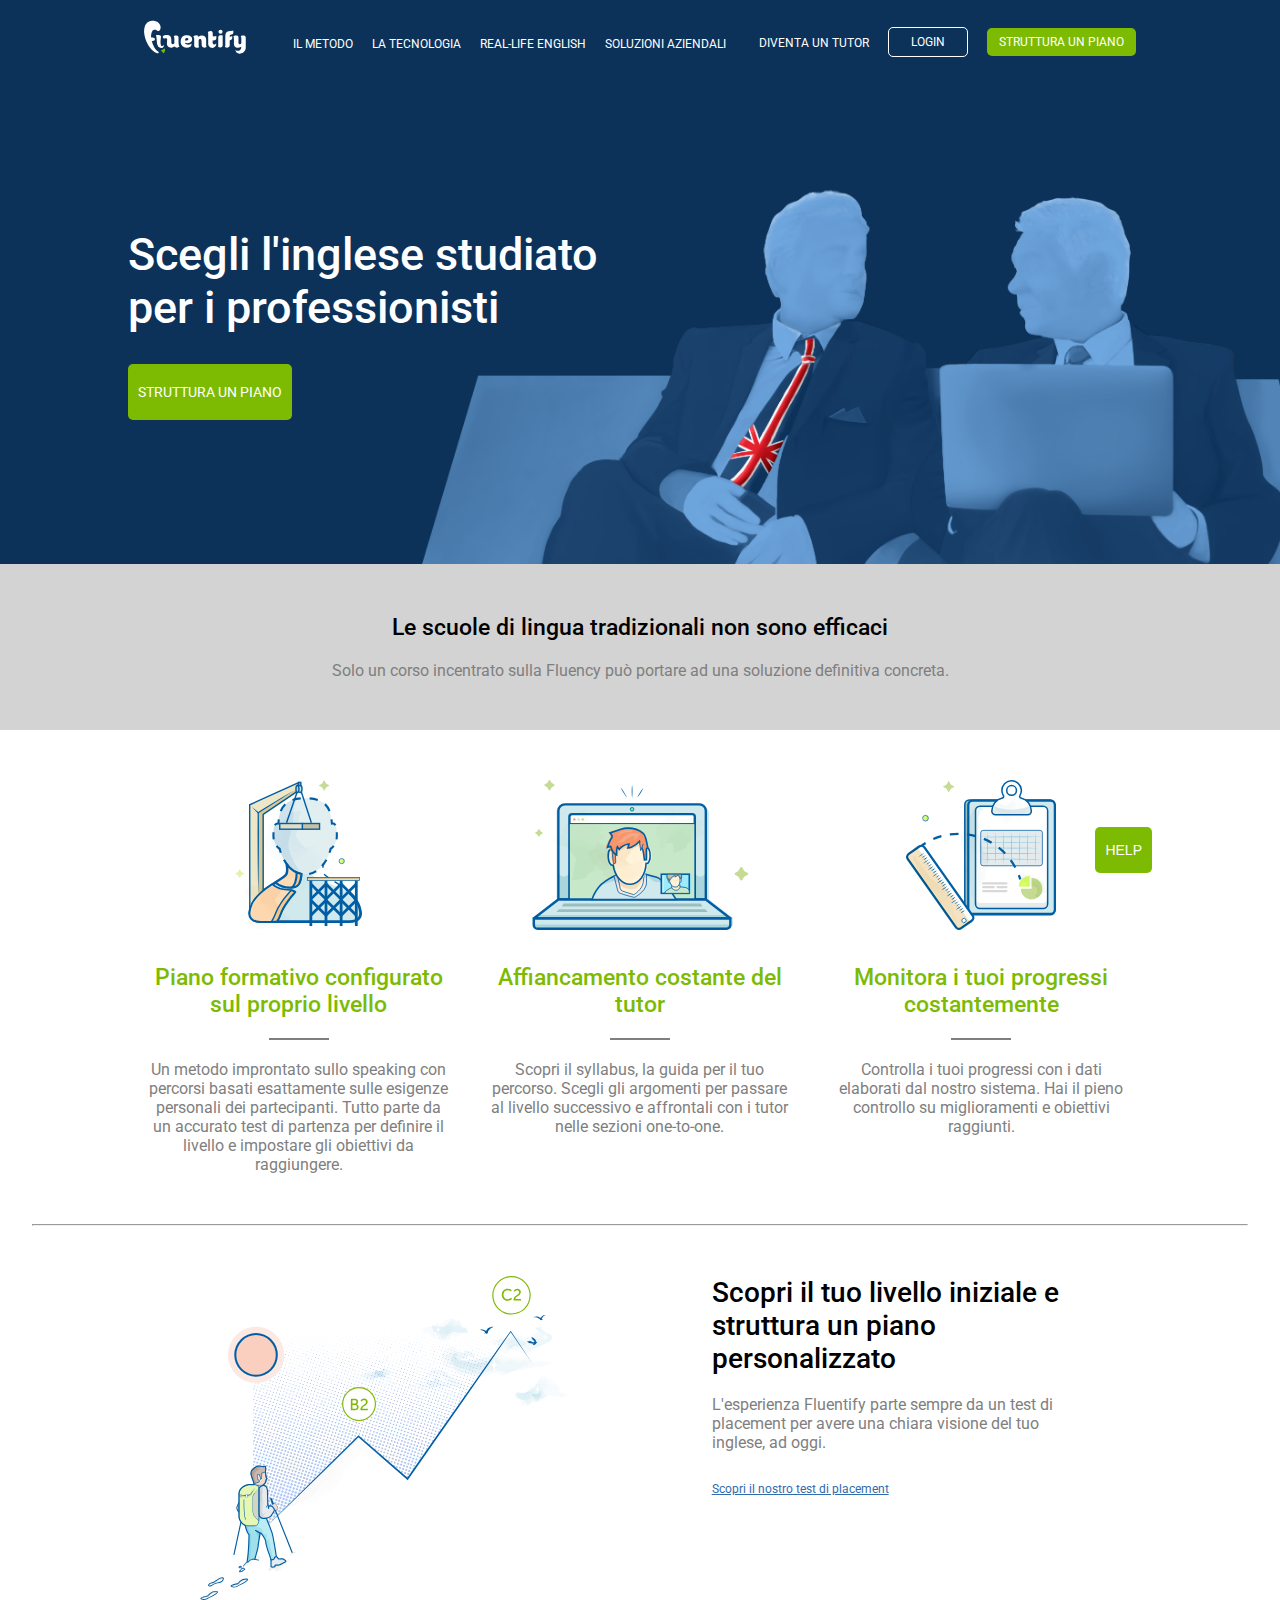
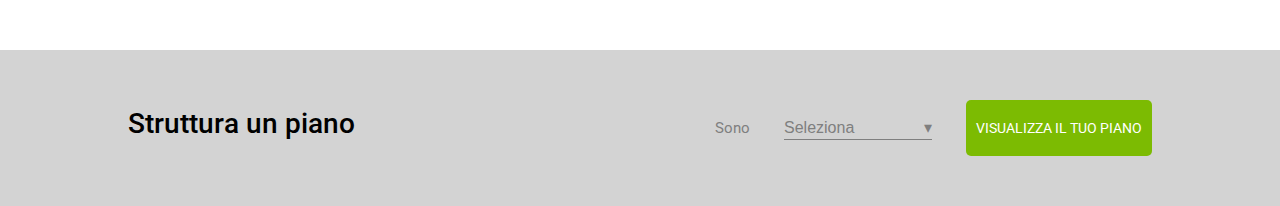
<file: index.html>
<!DOCTYPE html>
<html lang="en" dir="ltr">
  <head>
    <meta charset="utf-8">
    <title>Fluentify</title>
    <link rel="preconnect" href="https://fonts.gstatic.com">
    <link href="https://fonts.googleapis.com/css2?family=Roboto:wght@300;400;500&display=swap" rel="stylesheet">
    <link rel="stylesheet" href="css/style.css">
  </head>

  <body>
    <header>
      <div class="container">
        <!-- logo -->
        <div class="logo">
          <a href="#">
            <img src="img/logo.svg" alt="logo">
          </a>
        </div><!--
        --><nav class="main-nav">
          <ul>
            <li><a href="#">il metodo</a></li>
            <li><a href="#">la tecnologia</a></li>
            <li><a href="#">real-life english</a></li>
            <li><a href="#">soluzioni aziendali</a></li>
          </ul>
        </nav><!--
        --><nav class="secondary-nav">
          <ul>
            <li><a href="#">diventa un tutor</a></li>
            <li><a class="btn btn-bordered" href="#">login</a></li>
            <li><a class="btn btn-green" href="#">struttura un piano</a></li>
          </ul>
        </nav>
      </div>
    </header>

    <main>
      <!-- hero -->
      <section id="hero">
        <div class="container">
          <div class="hero-heading">
            <h1>Scegli l'inglese studiato per i professionisti</h1>
            <a class="btn btn-big btn-green" href="#">struttura un piano</a>
          </div>
        </div>
      </section>
      <!-- /hero -->
      <!-- payoff-section -->
      <section id="payoff">
        <div class="container">
            <h3>Le scuole di lingua tradizionali non sono efficaci</h3>
            <p>Solo un corso incentrato sulla Fluency pu&#242; portare ad una soluzione definitiva concreta.</p>
        </div>
      </section>
      <!-- /payoff-section -->
      <!-- icon-section -->
      <section id="icon">
        <div class="container clearfix">
          <div class="item">
            <img src="img/profile.svg" alt="profile">
            <h3>Piano formativo configurato sul proprio livello</h3>
            <hr>
            <p>Un metodo improntato sullo speaking con percorsi basati esattamente sulle esigenze personali dei partecipanti. Tutto parte da un accurato test di partenza per definire il livello e impostare gli obiettivi da raggiungere.</p>
          </div>
          <div class="item">
            <img src="img/computer.svg" alt="profile">
            <h3>Affiancamento costante del tutor</h3>
            <hr>
            <p>Scopri il syllabus, la guida per il tuo percorso. Scegli gli argomenti per passare al livello successivo e affrontali con i tutor nelle sezioni one-to-one.</p>
          </div>
          <div class="item">
            <img src="img/doc.svg" alt="profile">
            <h3>Monitora i tuoi progressi costantemente</h3>
            <hr>
            <p>Controlla i tuoi progressi con i dati elaborati dal nostro sistema. Hai il pieno controllo su miglioramenti e obiettivi raggiunti.</p>
          </div>
        </div>
      </section>
      <!-- /icon-section -->
      <hr class="separator">
      <!-- level-section -->
      <section id="level">
        <div class="container clearfix">
          <div class="level-cols">
            <img src="img/mountain.svg" alt="level-mountain">
          </div>
          <div class="level-cols">
            <h2>Scopri il tuo livello iniziale e struttura un piano personalizzato</h2>
            <p>L'esperienza Fluentify parte sempre da un test di placement per avere una chiara visione del tuo inglese, ad oggi.</p>
            <a class="link" href="#">Scopri il nostro test di placement</a>
          </div>
        </div>
      </section>
      <!-- /level-section -->
      <!-- plan-section -->
      <section id="plan">
        <div class="container">
          <div class="cols">
            <h2>Struttura un piano</h2>
          </div><!--
          --><div class="cols plan-selection">
              <form class="selection-form" action="index.html">
                <label for="currentjob-selection">Sono</label>
                <select id="currentjob-selection" name="current job">
                  <option value="Seleziona">Seleziona</option>
                  <option value="student">Studente</option>
                  <option value="Imprenditore">Imprenditore</option>
                  <option value="Azienda">Azienda</option>
                  <option value="Lavoratore">Lavoratore</option>
                  <option value="Libero professionista">Libero professionista</option>
                </select>
              </form>
              <a href="#" class="btn btn-big btn-green">visualizza il tuo piano</a>
            </div>
        </div>
      </section>
      <!-- /plan-section -->
      <button id="help" class="btn btn-big btn-green" type="submit" name="button">help</button>
    </main>
  </body>
</html>
</file>
<file: css/style.css>
/* general */
* {
  margin:0;
  padding: 0;
  box-sizing: border-box;
}

body {
  font-family: 'Roboto', sans-serif;
}

.container {
  width: 80%;
  margin: auto;
}

.clearfix::after {
  content: "";
  display: block;
  clear: both;
}

.separator {
  width: 95%;
  margin: auto;
}
/* /general */

/* typo */
a {
  text-decoration: none;
  color: #fff;
  text-transform: uppercase;
  font-size: 12px;
}

p {
  color: #7f7f7f;
  font-size: 16px;
  margin-top: 20px;
  font-weight: 400;
}

h1 {
  color: #fff;
  font-size: 45px;
  margin-bottom: 30px;
  width: 60%;
}

h2 {
  font-size: 28px;
}

h3 {
  font-size: 23px;
}

h1, h2, h3 {
  font-weight: 500;
}
/* /typo */

/* button */
.btn {
  display: inline-block;
  color: #fff;
  padding: 7px 12px;
  min-width: 80px;
  border-radius: 5px;
  font-size: 12px;
  text-align: center;
  text-transform: uppercase;
  border: none;
}

.btn-big {
  padding: 20px 10px;
  font-size: 14px;
}

.btn-bordered {
  border: 1px solid #fff;
}

.btn-green {
  background-color: #7cbb02;
}

#help {
  padding: 15px 10px;
  min-width: inherit;
  position: fixed;
  bottom: 3%;
  right: 10%;
}
/* /button */

/* header */
header, #hero {
  background-color: #0c325a;
}

header {
  padding: 20px;
}

/* logo */
.logo {
  width: 15%;
}

.logo img {
  width: 90%;
  padding-bottom: 10px;
}

header .container * {
  display: inline-block;
  vertical-align: middle;
}

/* main nav */
.main-nav {
  width: 45%;
}

header li {
  list-style: none;
}

header li:not(:last-child) {
  margin-right: 15px;
}
/* /main nav */

/* secondary-nav */
.secondary-nav {
  text-align: right;
  width: 40%;
}
/* /secondary-nav */
/* /header */

/* section */
section {
  padding: 50px 0;
}

/* hero */
#hero {
  background-image: url("../img/background-header.png");
  height: 480px;
  background-size: 70%;
  background-repeat: no-repeat;
  background-position: 110% 100%;
  position: relative;
}

.hero-heading {
  position: absolute;
  top: 50%;
  transform: translateY(-50%);
}
/* /hero */

/* payoff */
#payoff {
  text-align: center;
}
/* /payoff */

#payoff, #plan {
  background-color: #d3d3d3;
}

/* icon */
#icon .item {
  width: calc(100%/3);
  float: left;
  text-align: center;
  padding: 0 20px;
}

.item > img {
  height: 150px;
}

.item h3 {
  margin: 30px 0 20px;
  color: #7cbb02;
}

.item hr {
  width: 20%;
  margin: auto;
  border: 1px solid #7f7f7f;
}
/* /icon */

/* level */
#level .container * {
  float: left;
}

.level-cols {
  width: 50%;
  padding: 0 7%;
}

.link {
  color: #306bad;
  text-decoration: underline;
  text-transform: none;
  margin-top: 30px;
}
/* /level */

/* plan */
#plan .container * {
  display: inline-block;
}

#plan .cols {
  width: 50%;
}

.plan-selection {
  text-align: right;
  color: #7f7f7f;
}

label, select {
  margin-right: 30px;
}

label {
  font-size: 15px;
}

select {
  appearance: none;
  background-color: transparent;
  border: none;
  border-bottom: 1px solid #7f7f7f;
  color: #7f7f7f;
  font-size: 16px;
  padding-bottom: 3px;
}

.selection-form {
  position: relative;
}

.selection-form::after {
  content: '\25BE';
  position: absolute;
  right: 30px;
}
/* /plan */
</file>
